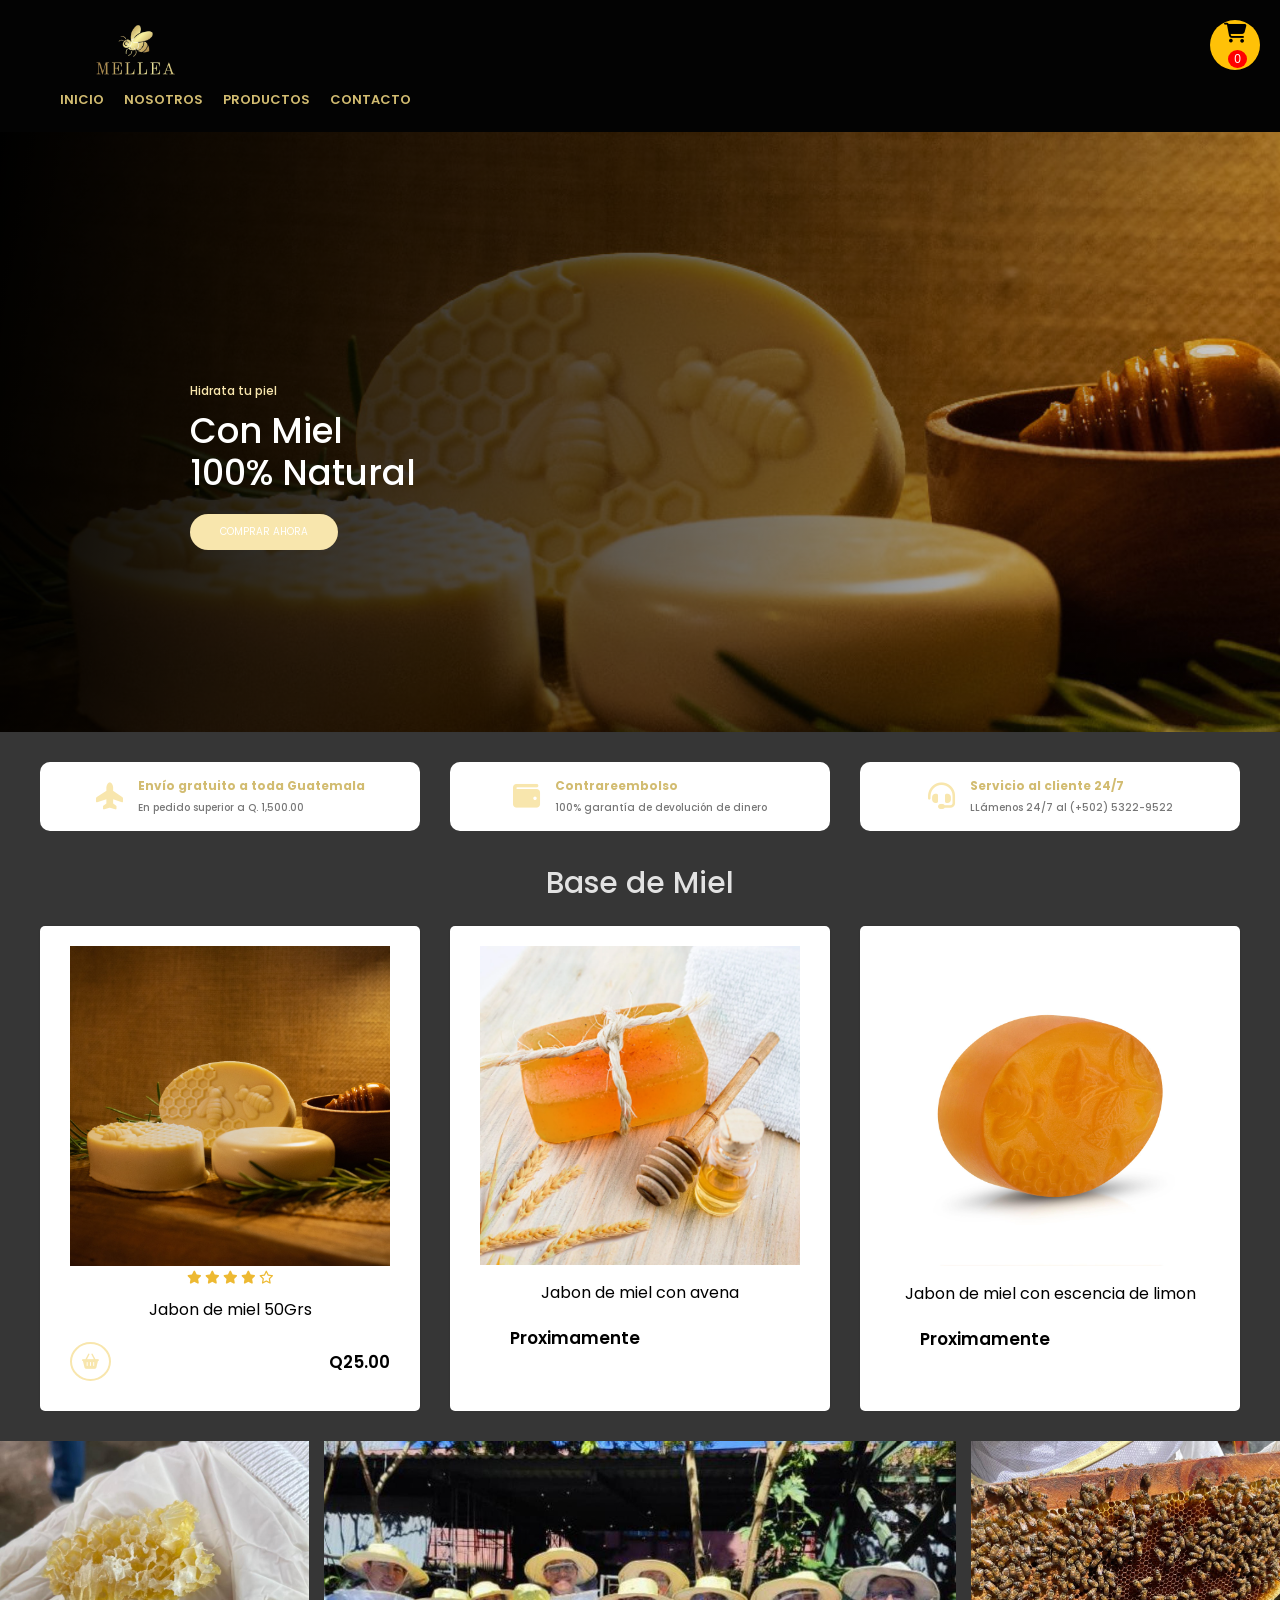
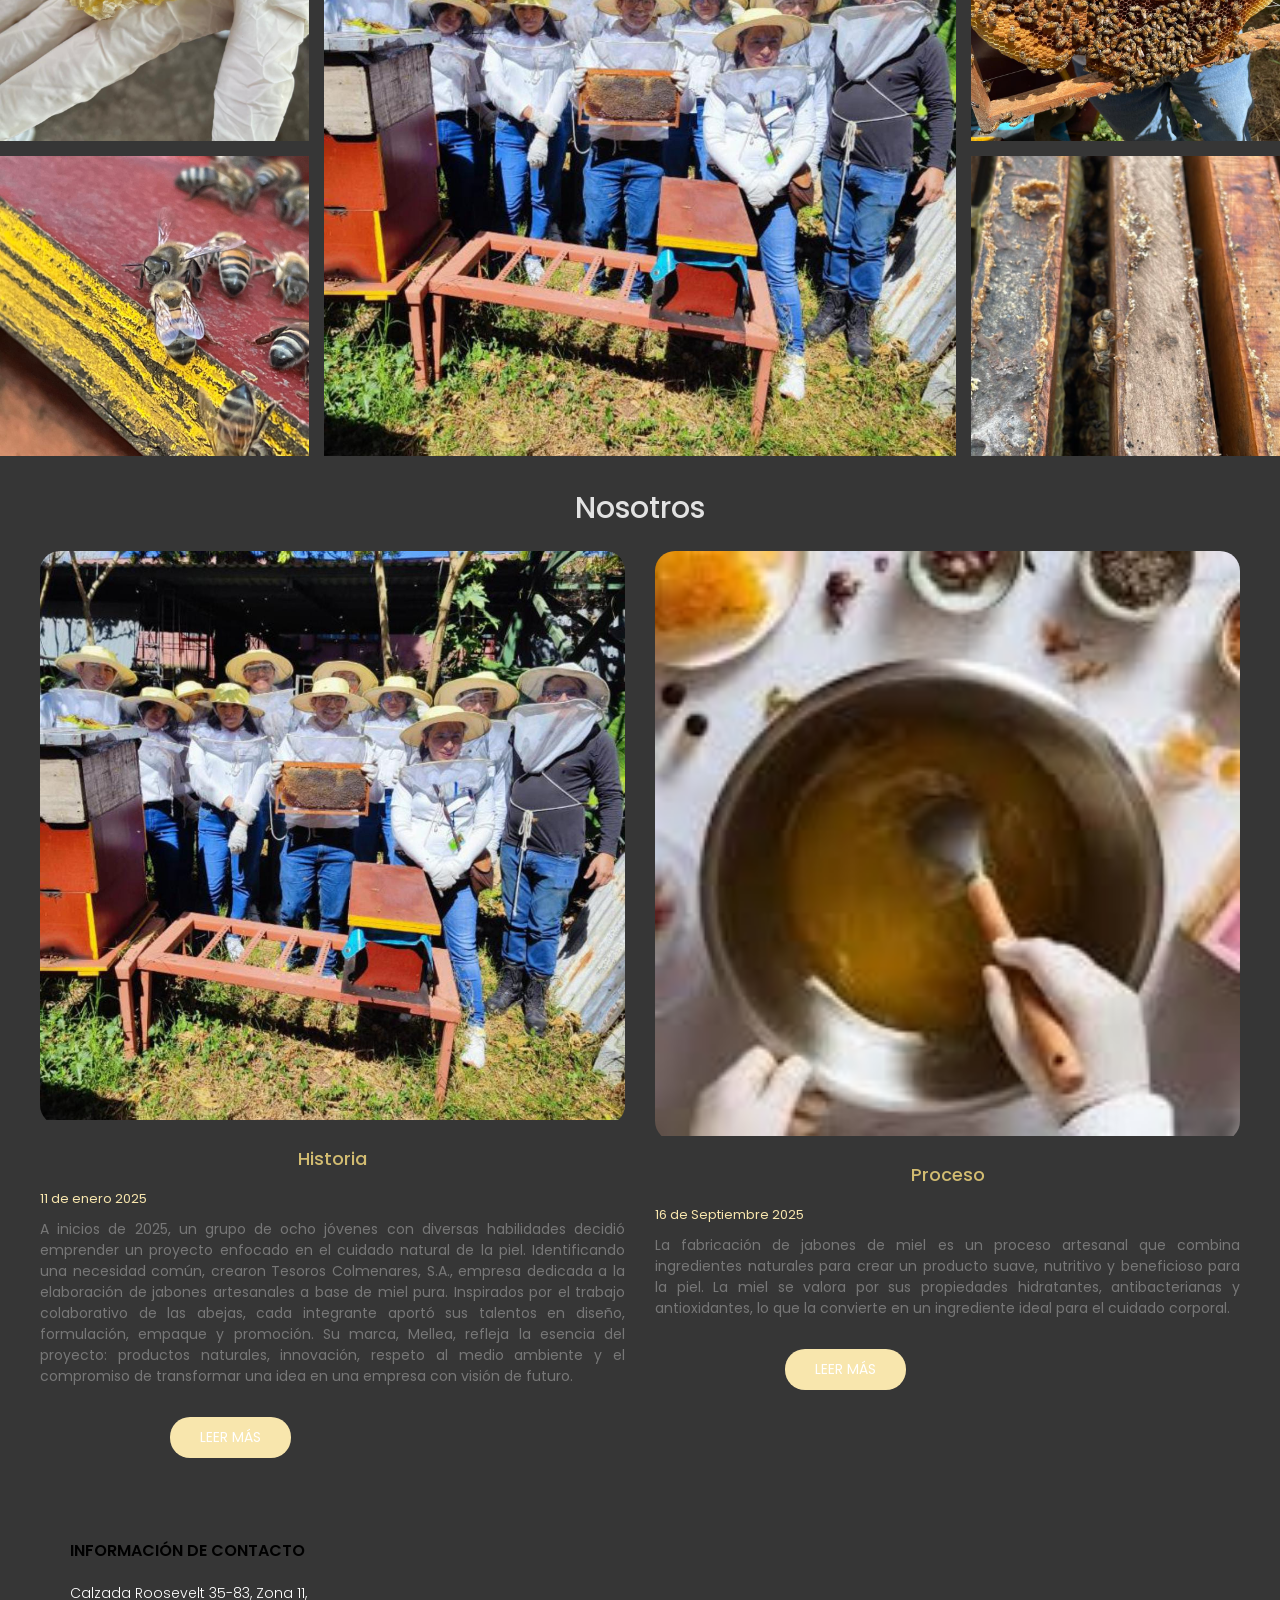
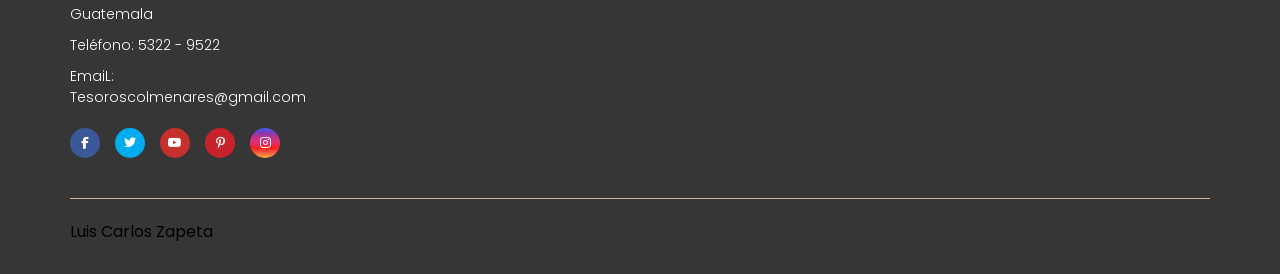
<file: TIENDA ONLINE/index.html>
<!DOCTYPE html>
<html lang="en">

<head>
	<meta charset="UTF-8" />
	<meta http-equiv="X-UA-Compatible" content="IE=edge" />
	<meta name="viewport" content="width=device-width, initial-scale=1.0" />
	<title>Mellea Online</title>
	<link rel="stylesheet" href="styles.css" />
	<link rel="icon" href="img/LOGO PRUEBA2.ico">
	<link rel="stylesheet" href="https://cdnjs.cloudflare.com/ajax/libs/font-awesome/6.7.2/css/all.min.css"
		integrity="sha512-Evv84Mr4kqVGRNSgIGL/F/aIDqQb7xQ2vcrdIwxfjThSH8CSR7PBEakCr51Ck+w+/U6swU2Im1vVX0SVk9ABhg=="
		crossorigin="anonymous" referrerpolicy="no-referrer" />
</head>

<body>
	<header>
		<div class="container-navbar">
			<nav class="navbar container">

				<div class="head">
					<div class="logo">
						<a href="#"><img class="logo-img" src="img/LOGO PRUEBA.png" alt=""></a>
					</div>
					<i class="fa-solid fa-bars"></i>
					<ul class="menu">
						<li><a href="../index.html">Inicio</a></li>
						<li><a href="../NOSOTROS/index.html">Nosotros</a></li>
						<li><a href="index.html">Productos</a></li>
						<li><a href="#Contacto">Contacto</a></li>
					</ul>
			</nav>
<!-- Botón de Carrito -->
<button id="cart-btn" onclick="openCart()">
  <i class="fa-solid fa-cart-shopping"></i>
  <span id="cart-count">0</span>
</button>

<!-- Carrito -->
<div id="cart" class="cart">
  <h2>Carrito de Compras</h2>
  <ul id="cart-items"></ul>
  <p>Total: Q<span id="cart-total">0.00</span></p>

  <hr>
  <h3>Formulario de Compra</h3>
  <form id="checkout-form">
    <label>Método de Pago:</label><br>
    <input type="radio" name="metodoPago" value="Tarjeta" required> Tarjeta<br>
    <input type="radio" name="metodoPago" value="Depósito" required> Depósito<br><br>

    <label>Dirección:</label><br>
    <input type="text" name="direccion" required><br>

    <label>Zona:</label><br>
    <input type="text" name="zona" required><br>

    <label>Departamento:</label><br>
    <select name="departamento" required>
      <option value="">Seleccione uno</option>
      <option>Guatemala</option>
      <option>Escuintla</option>
      <option>Chimaltenango</option>
      <option>Quetzaltenango</option>
      <!-- Agrega más departamentos si quieres -->
    </select><br><br>

    <button type="submit">Finalizar Compra</button>
  </form>
  <br>
  <button onclick="clearCart()">Vaciar carrito</button>
  <button onclick="closeCart()">Cerrar</button>
</div>

	
		</div>
	</header>

	<section class="banner">
		<div class="content-banner">
			<p>Hidrata tu piel</p>
			<h2>Con Miel<br />100% Natural</h2>
			<a href="#">Comprar ahora</a>
		</div>
	</section>

	<main class="main-content">
		<section class="container container-features">
			<div class="card-feature">
				<i class="fa-solid fa-plane-up"></i>
				<div class="feature-content">
					<span>Envío gratuito a toda Guatemala</span>
					<p>En pedido superior a Q. 1,500.00</p>
				</div>
			</div>
			<div class="card-feature">
				<i class="fa-solid fa-wallet"></i>
				<div class="feature-content">
					<span>Contrareembolso</span>
					<p>100% garantía de devolución de dinero</p>
				</div>
			</div>

			</div>
			<div class="card-feature">
				<i class="fa-solid fa-headset"></i>
				<div class="feature-content">
					<span>Servicio al cliente 24/7</span>
					<p>LLámenos 24/7 al (+502) 5322-9522</p>
				</div>
			</div>
		</section>



		<section class="container top-products">
			<h1 class="heading-1">Base de Miel</h1>

			<div class="container-products">
				<!-- Producto 1 -->
				<div class="card-product">
					<div class="container-img">
						<img src="img/Producto 1.jpg" alt="Producto 1" />
					</div>
					<div class="content-card-product">
						<div class="stars">
							<i class="fa-solid fa-star"></i>
							<i class="fa-solid fa-star"></i>
							<i class="fa-solid fa-star"></i>
							<i class="fa-solid fa-star"></i>
							<i class="fa-regular fa-star"></i>
						</div>
						<h3>Jabon de miel 50Grs</h3>
						<span class="add-cart">
							<i class="fa-solid fa-basket-shopping"></i>
						</span>
						<p class="price">Q25.00</p>

					</div>
				</div>
				<!--  -->
				<div class="card-product">
					<div class="container-img">
						<img src="img/Producto 3.jpg" alt="producto 3" />
					</div>
					<div class="content-card-product">
						<div class="stars">
						</div>
						<h3>Jabon de miel con avena</h3>
						<p class="price-Prox"> Proximamente </p>
					</div>
				</div>
				<!--  -->
				<div class="card-product">
					<div class="container-img">
						<img src="img/Especial 3.jpg" alt="Italiano 4" />
					</div>
					<div class="content-card-product">
						<div class="stars">

						</div>
						<h3>Jabon de miel con escencia de limon</h3>
						<p class="price-Prox">Proximamente</p>
					</div>
				</div>
			</div>
		</section>

		<section class="gallery">
			<img src="img/Panal.jpg" alt="Gallery Img1" class="gallery-img-1" /><img src="img/Abejas.jpg"
				alt="Gallery Img2" class="gallery-img-2" /><img src="img/Nosotros 4.jpg" alt="Gallery Img3"
				class="gallery-img-3" /><img src="img/Abejas2.jpg" alt="Gallery Img4" class="gallery-img-4" /><img
				src="img/Abejas3.jpg" alt="Gallery Img5" class="gallery-img-5" />
		</section>


		<section class="container blogs">
			<h1 class="heading-1">Nosotros</h1>

			<div class="container-blogs">
				<div class="card-blog">
					<div class="container-img">
						<img src="img/Historia.jpg" alt="Imagen Blog 1" />
						<div class="button-group-blog">
							<span>
								<i class="fa-solid fa-magnifying-glass"></i>
							</span>
							<span>
								<i class="fa-solid fa-link"></i>
							</span>
						</div>
					</div>
					<div class="content-blog">
						<h3>Historia</h3>
						<span>11 de enero 2025</span>
						<p>
							A inicios de 2025, un grupo de ocho jóvenes con diversas habilidades decidió emprender un
							proyecto enfocado en el cuidado natural de la piel. Identificando una necesidad común,
							crearon Tesoros Colmenares, S.A., empresa dedicada a la elaboración de jabones artesanales a
							base de miel pura. Inspirados por el trabajo colaborativo de las abejas, cada integrante
							aportó sus talentos en diseño, formulación, empaque y promoción. Su marca, Mellea, refleja
							la esencia del proyecto: productos naturales, innovación, respeto al medio ambiente y el
							compromiso de transformar una idea en una empresa con visión de futuro.
						</p>
						<a href="../NOSOTROS/index.html">
							<div class="btn-read-more">Leer más</div>
						</a>


					</div>
				</div>
				<div class="card-blog">
					<div class="container-img">
						<img src="img/Proceso.jpeg" alt="Imagen Blog 2" />
						<div class="button-group-blog">
							<span>
								<i class="fa-solid fa-magnifying-glass"></i>
							</span>
							<span>
								<i class="fa-solid fa-link"></i>
							</span>
						</div>
					</div>
					<div class="content-blog">
						<h3>Proceso</h3>
						<span>16 de Septiembre 2025</span>
						<p>
							La fabricación de jabones de miel es un proceso artesanal que combina ingredientes naturales
							para crear un producto suave, nutritivo y beneficioso para la piel. La miel se valora por
							sus propiedades hidratantes, antibacterianas y antioxidantes, lo que la convierte en un
							ingrediente ideal para el cuidado corporal.
						</p>
						<a href="../NOSOTROS/index.html">
						<div class="btn-read-more">Leer más</div>
						</a>
					</div>
				</div>
			</div>
		</section>
	</main>

	<footer class="footer">
		<div class="container container-footer">
			<div class="menu-footer">
				<div class="contact-info">
					<p class="title-footer" id="Contacto">Información de Contacto</p>
					<ul>
						<li>
							Calzada Roosevelt 35-83,
							Zona 11, Guatemala
						</li>
						<li>Teléfono: 5322 - 9522</li>
						<li>EmaiL: Tesoroscolmenares@gmail.com</li>
					</ul>
					<div class="social-icons">
						<span class="facebook">
							<i class="fa-brands fa-facebook-f"></i>
						</span>
						<span class="twitter">
							<i class="fa-brands fa-twitter"></i>
						</span>
						<span class="youtube">
							<i class="fa-brands fa-youtube"></i>
						</span>
						<span class="pinterest">
							<i class="fa-brands fa-pinterest-p"></i>
						</span>
						<span class="instagram">
							<i class="fa-brands fa-instagram"></i>
						</span>
					</div>
				</div>
			</div>
			<div class="copyright">
				<p>
					Luis Carlos Zapeta
				</p>
			</div>
		</div>
	</footer>
	<script src="script.js"></script>

</body>

</html>
</file>
<file: TIENDA ONLINE/styles.css>
@import url('https://fonts.googleapis.com/css2?family=Poppins:wght@300;400;500;600;700&display=swap');

:root {
	--primary-color: #F8E6AD;
	--background-color: #363636;
	--dark-color: #D2BC71;

}

html {
	font-size: 62.5%;
	font-family: 'Poppins', sans-serif;
}

* {
	margin: 0;
	padding: 0;
	box-sizing: border-box;
}

/* ********************************** */
/*             UTILIDADES             */
/* ********************************** */
.container {
	max-width: 120rem;
	margin: 0 auto;
}

.heading-1 {
	text-align: center;
	font-weight: 500;
	font-size: 3rem;
	color: #e2e2e2;
}

/* ********************************** */
/*               HEADER               */
/* ********************************** */
.container-hero {
	background-color: #030303
}

.hero {
	display: flex;
	justify-content: space-between;
	align-items: center;
	padding: 2rem 0;
}

.customer-support {
	display: flex;
	align-items: center;
	gap: 2rem;
}

.customer-support i {
	font-size: 3.3rem;
}

.content-customer-support {
	display: flex;
	flex-direction: column;
}

.container-logo {
	display: flex;
	align-items: center;
	gap: 0.5rem;
}

.container-logo i {
	font-size: 3rem;
}

.container-logo h1 a {
	text-decoration: none;
	color: #000;
	font-size: 3rem;
	text-transform: uppercase;
	letter-spacing: -1px;
}

.container-user {
	display: flex;
	gap: 1rem;
	cursor: pointer;
}

.container-user .fa-user {
	font-size: 3rem;
	color: var(--primary-color);
	padding-right: 2.5rem;
	border-right: 1px solid #e2e2e2;
}

.container-user .fa-basket-shopping {
	font-size: 3rem;
	color: var(--primary-color);
	padding-left: 1rem;
}

.content-shopping-cart {
	display: flex;
	flex-direction: column;
}

.logo{
    margin-left: 30px;
}

.logo a {
    text-decoration: none;
    color: #FFFFFF;
    text-transform: uppercase;
    font-size: 20px;
}

.logo-img{
    width: 90px; 
    height: 60px;
}


/* ************* NAVBAR ************* */
.container-navbar {
	background-color: #030303;
}

.navbar {
	display: block;
	justify-content: space-between;
	align-items: center;
	padding: 22px 20px;
}

.navbar .fa-bars {
	display: none;
}

.menu {
	display: flex;
	gap: 2rem;
}

.menu li {
	list-style: none;
}

.menu a {
	text-decoration: none;
	font-size: 1.3rem;
	color: var(--dark-color);
	font-weight: 600;
	text-transform: uppercase;
	position: relative;
}

.menu a::after {
	content: '';
	width: 1.5rem;
	height: 1px;
	background-color: #fff;
	position: absolute;
	bottom: -3px;
	left: 50%;
	transform: translate(-50%, 50%);
	opacity: 0;
	transition: all 0.3s ease;
}

.menu a:hover::after {
	opacity: 1;
}

.menu a:hover {
	color: #fff;
}


/* ********************************** */
/*               BANNER               */
/* ********************************** */
.banner {
	background-image: linear-gradient(100deg, #000000, #00000020),
		url('img/banner.jpg');
	height: 60rem;
	background-size: cover;
	background-position: center;
}

.content-banner {
	max-width: 90rem;
	margin: 0 auto;
	padding: 25rem 0;
}

.content-banner p {
	color: var(--primary-color);
	font-size: 1.2rem;
	margin-bottom: 1rem;
	font-weight: 500;
}

.content-banner h2 {
	color: #fff;
	font-size: 3.5rem;
	font-weight: 500;
	line-height: 1.2;
}

.content-banner a {
	margin-top: 2rem;
	text-decoration: none;
	color: #fff;
	background-color: var(--primary-color);
	display: inline-block;
	padding: 1rem 3rem;
	text-transform: uppercase;
	border-radius: 3rem;
}

/* ********************************** */
/*            MAIN CONTENT            */
/* ********************************** */
.main-content {
	background-color: var(--background-color);
}

/* ********************************** */
/*              FEATURES              */
/* ********************************** */
.container-features {
	display: grid;
	grid-template-columns: repeat(3, 1fr);
	gap: 3rem;
	padding: 3rem 0;
}

.card-feature {
	display: flex;
	align-items: center;
	justify-content: center;
	gap: 1.5rem;

	background-color: #fff;
	border-radius: 1rem;
	padding: 1.5rem 0;
}

.card-feature i {
	font-size: 2.7rem;
	color: var(--primary-color);
}

.feature-content {
	display: flex;
	flex-direction: column;
	gap: 0.5rem;
}

.feature-content span {
	font-weight: 700;
	font-size: 1.2rem;
	color: var(--dark-color);
}

.feature-content p {
	color: #777;
	font-weight: 500;
}

/* ********************************** */
/*            TOP PRODUCTS            */
/* ********************************** */
.top-products {
	display: flex;
	flex-direction: column;
	gap: 2rem;
	margin-bottom: 3rem;
}

.container-options {
	display: flex;
	justify-content: center;
	gap: 2rem;
	margin-bottom: 1rem;
}

.container-options span {
	color: #777;
	background-color: #fff;
	padding: 0.7rem 3rem;
	font-size: 1.4rem;
	text-transform: capitalize;
	border-radius: 2rem;
	cursor: pointer;
}

.container-options span:hover {
	background-color: var(--primary-color);
	color: #fff;
}

.container-options span.active {
	background-color: var(--primary-color);
	color: #fff;
}

/* Products */
.container-products {
	display: grid;
	grid-template-columns: repeat(auto-fit, minmax(20rem, 1fr));
	gap: 3rem;
}

.card-product {
	background-color: #fff;
	padding: 2rem 3rem;
	border-radius: 0.5rem;
	cursor: pointer;
	box-shadow: 0 0 2px rgba(0, 0, 0, 0.1);
}

.container-img {
	position: relative;
}

.container-img img {
	width: 100%;
}

.container-img .discount {
	position: absolute;
	left: 0;
	background-color: var(--primary-color);
	color: #000000;
	padding: 2px 1.2rem;
	border-radius: 1rem;
	font-size: 1.2rem;
}

.card-product:hover .discount {
	background-color: #000;
	color: #FFFFFF;
}

.button-group {
	display: flex;
	flex-direction: column;
	gap: 1rem;

	position: absolute;
	top: 0;
	right: -3rem;
	z-index: -1;
	transition: all 0.4s ease;
}

.button-group span {
	border: 1px solid var(--primary-color);
	padding: 0.8rem;

	display: flex;
	align-items: center;
	justify-content: center;
	border-radius: 50%;
	cursor: pointer;
	transition: all 0.4s ease;
}

.button-group span:hover {
	background-color: var(--primary-color);
}

.button-group span i {
	font-size: 1.5rem;
	color: var(--primary-color);
}

.button-group span:hover i {
	color: #fff;
}

.card-product:hover .button-group {
	z-index: 0;
	right: -1rem;
}

.content-card-product {
	display: grid;
	justify-items: center;
	grid-template-columns: 1fr 1fr;
	grid-template-rows: repeat(4, min-content);
	row-gap: 1rem;
}

.stars {
	grid-row: 1/2;
	grid-column: 1/-1;
}

.stars i {
	font-size: 1.3rem;
	color: #EDB932;
}

.content-card-product h3 {
	grid-row: 2/3;
	grid-column: 1/-1;

	font-weight: 400;
	font-size: 1.6rem;
	margin-bottom: 1rem;
	cursor: pointer;
}

.content-card-product h3:hover {
	color: var(--primary-color);
}

.add-cart {
	justify-self: start;
	border: 2px solid var(--primary-color);
	padding: 1rem;
	border-radius: 50%;
	cursor: pointer;
	transition: all 0.4s ease;

	display: flex;
	align-items: center;
	justify-content: center;
}

.add-cart:hover {
	background-color: var(--primary-color);
}

.add-cart i {
	font-size: 1.5rem;
	color: var(--primary-color);
}

.add-cart:hover i {
	color: #fff;
}

.content-card-product .price {
	justify-self: end;
	align-self: center;

	font-size: 1.7rem;
	font-weight: 600;
}

.content-card-product .price span {
	font-size: 1.5rem;
	font-weight: 400;
	text-decoration: line-through;
	color: #777;
	margin-left: 0.5rem;
}


.content-card-product .price-Prox {
	justify-self: end;
	align-self: center;
	
	font-size: 1.7rem;
	font-weight: 600;
}

.content-card-product .price-Prox span {
	font-size: 1.5rem;
	font-weight: 400;
	text-decoration: line-through;
	color: #777;
	margin-left: 0.5rem;
}


/* ********************************** */
/*               GALLERY              */
/* ********************************** */
.gallery {
	display: grid;
	grid-template-columns: repeat(4, 1fr);
	grid-template-rows: repeat(2, 30rem);
	gap: 1.5rem;
	margin-bottom: 3rem;
}

.gallery img {
	width: 100%;
	height: 100%;
	object-fit: cover;
}

.gallery-img-3 {
	grid-column: 2/4;
	grid-row: 1/3;
}

/* ********************************** */
/*              SPECIALS              */
/* ********************************** */
.specials {
	display: flex;
	flex-direction: column;
	gap: 2rem;
	margin-bottom: 3rem;
}

/* ********************************** */
/*                BLOGS               */
/* ********************************** */
.blogs {
	display: flex;
	flex-direction: column;
	gap: 2rem;
}

.container-blogs {
	display: grid;
	grid-template-columns: repeat(2, 1fr);
	gap: 3rem;
}

.card-blog {
	display: flex;
	flex-direction: column;
	gap: 2rem;
}

.card-blog .container-img {
	border-radius: 2rem;
	cursor: pointer;
	position: relative;
	overflow: hidden;
}

.button-group-blog {
	position: absolute;
	bottom: 1.5rem;
	right: -2.5rem;

	display: flex;
	gap: 0.7rem;
	z-index: -1;
	transition: all 0.3s ease;
}

.card-blog:hover .button-group-blog {
	z-index: 0;
	right: 1.5rem;
}

.button-group-blog span {
	background-color: #fff;
	padding: 1rem;
	border-radius: 50%;
	transition: all 0.4s ease;

	display: flex;
	align-items: center;
	justify-content: center;
}

.button-group-blog span i {
	font-size: 1.3rem;
}

.button-group-blog span:hover {
	background-color: var(--primary-color);
}

.button-group-blog span:hover i {
	color: #fff;
}

.content-blog h3 {
	font-size: 1.8rem;
	margin-bottom: 1.7rem;
	color: var(--dark-color);
	font-weight: 500;
	text-align: center;
}

.content-blog h3:hover {
	color: var(--primary-color);
	cursor: pointer;
}

.content-blog p {
	margin-top: 1rem;
	font-size: 1.4rem;
	color: #777;
	text-align: justify;
}

.content-blog span {
	color: var(--primary-color);
	font-size: 1.3rem;
	text-align: center;
}

.btn-read-more {
	padding: 1rem 3rem;
	background-color: var(--primary-color);
	color: #fff;
	text-transform: uppercase;
	font-size: 1.4rem;
	border-radius: 2rem;
	margin: 3rem 13rem 5rem;
	display: inline-block;
	cursor: pointer;
}

.btn-read-more:hover {
	background-color: var(--dark-color);
}





/* ********************************** */
/*               FOOTER               */
/* ********************************** */

.footer {
	background-color: var(--background-color);
}

.container-footer {
	display: flex;
	flex-direction: column;
	gap: 4rem;
	padding: 3rem;
}

.menu-footer {
	display: grid;
	grid-template-columns: repeat(3, 1fr) 30rem;
	gap: 3rem;
	justify-items: center;
}

.title-footer {
	font-weight: 600;
	font-size: 1.6rem;
	text-transform: uppercase;
}

.contact-info,
.information,
.my-account,
.newsletter {
	display: flex;
	flex-direction: column;
	gap: 2rem;
}

.contact-info ul,
.information ul,
.my-account ul {
	display: flex;
	flex-direction: column;
	gap: 1rem;
}

.contact-info ul li,
.information ul li,
.my-account ul li {
	list-style: none;
	color: #fff;
	font-size: 1.4rem;
	font-weight: 300;
}

.information ul li a,
.my-account ul li a {
	text-decoration: none;
	color: #fff;
	font-weight: 300;
}

.information ul li a:hover,
.my-account ul li a:hover {
	color: var(--dark-color);
}

.social-icons {
	display: flex;
	gap: 1.5rem;
}

.social-icons span {
	border-radius: 50%;
	width: 3rem;
	height: 3rem;

	display: flex;
	align-items: center;
	justify-content: center;
}

.social-icons span i {
	color: #fff;
	font-size: 1.2rem;
}

.facebook {
	background-color: #3b5998;
}

.twitter {
	background-color: #00acee;
}

.youtube {
	background-color: #c4302b;
}

.pinterest {
	background-color: #c8232c;
}

.instagram {
	background: linear-gradient(
		#405de6,
		#833ab4,
		#c13584,
		#e1306c,
		#fd1d1d,
		#f56040,
		#fcaf45
	);
}

.content p {
	font-size: 1.4rem;
	color: #fff;
	font-weight: 300;
}

.content input {
	outline: none;
	background: none;
	border: none;
	border-bottom: 2px solid #d2b495;
	cursor: pointer;
	padding: 0.5rem 0 1.2rem;
	color: var(--dark-color);
	display: block;
	margin-bottom: 3rem;
	margin-top: 2rem;
	width: 100%;
	font-family: inherit;
}

.content input::-webkit-input-placeholder {
	color: #eee;
}

.content button {
	border: none;
	background-color: #000;
	color: #FFFFFF;
	text-transform: uppercase;
	padding: 1rem 3rem;
	border-radius: 2rem;
	font-size: 1.4rem;
	font-family: inherit;
	cursor: pointer;
	font-weight: 600;
}

.content button:hover {
	background-color: var(--background-color);
	color: var(--primary-color);
}

.copyright {
	display: flex;
	justify-content: space-between;
	padding-top: 2rem;

	border-top: 1px solid #d2b495;
}

.copyright p {
	font-weight: 400;
	font-size: 1.6rem;
}

/* ********************************** */
/*       MEDIA QUERIES -- 768px       */
/* ********************************** */
@media (max-width: 768px) {
	html {
		font-size: 50%;
	}

	.hero {
		padding: 2rem;
	}

	.customer-support {
		display: none;
	}

	.content-shopping-cart {
		display: none;
	}

	.navbar {
		padding: 1rem 2rem;
	}

	.navbar .fa-bars {
		display: block;
		color: #fff;
		font-size: 3rem;
	}

	.menu {
		display: none;
	}

	.content-banner {
		max-width: 50rem;
		margin: 0 auto;
		padding: 25rem 0;
	}

	.container-features {
		grid-template-columns: repeat(2, 1fr);
		padding: 3rem 2rem;
	}

	.card-feature {
		padding: 2rem;
	}

	.heading-1 {
		font-size: 2.4rem;
	}

	.card-category {
		height: 12rem;
	}

	.card-category p {
		font-size: 2rem;
		text-align: center;
		line-height: 1;
	}

	.card-category span {
		font-size: 1.4rem;
	}

	.container-options {
		align-items: center;
	}

	.container-options span {
		text-align: center;
		padding: 1rem 2rem;
	}

	.container-products {
		grid-template-columns: repeat(auto-fit, minmax(28rem, 1fr));
	}

	.gallery {
		grid-template-rows: repeat(2, 15rem);
	}

	.container-blogs {
		overflow: hidden;
		grid-template-columns: 1fr 1fr;

		height: 52rem;
	}

	.menu-footer {
		grid-template-columns: repeat(2, 1fr);
	}

	.copyright {
		flex-direction: column;
		justify-content: center;
		align-items: center;
		gap: 1.5rem;
	}
}

/* ********************************** */
/*       MEDIA QUERIES -- 468px       */
/* ********************************** */
@media (max-width: 468px) {
	html {
		font-size: 42.5%;
	}

	.content-banner {
		max-width: 50rem;
		padding: 22rem 0;
	}

	.heading-1 {
		font-size: 2.8rem;
	}

	.card-feature {
		flex-direction: column;
		border-radius: 2rem;
	}

	.feature-content {
		align-items: center;
	}

	.feature-content p {
		font-size: 1.4rem;
		text-align: center;
	}

	.feature-content span {
		font-size: 1.6rem;
		text-align: center;
	}

	.container-options span {
		font-size: 1.8rem;
		padding: 1rem 1.5rem;
		font-weight: 500;
	}

	.container-products {
		grid-template-columns: repeat(auto-fit, minmax(25rem, 1fr));
		gap: 1rem;
	}

	.container-img .discount {
		font-size: 2rem;
	}

	.content-card-product h3 {
		font-size: 2.2rem;
	}

	.gallery {
		grid-template-rows: repeat(2, 20rem);
	}

	.blogs {
		padding: 2rem;
	}

	.container-blogs {
		grid-template-columns: 1fr;
		height: 75rem;
	}

	.content-blog h3 {
		font-size: 2.4rem;
	}

	.content-blog span {
		font-size: 1.8rem;
	}

	.content-blog p {
		font-size: 2.2rem;
	}

	.btn-read-more{
		font-size: 1.8rem;
	}

	.contact-info ul,
	.information ul,
	.my-account ul{
		display: none;
	}

	.contact-info {
		align-items: center;
	}

	.menu-footer{
		grid-template-columns: 1fr;
	}

	.content p{
		font-size: 1.6rem;
	}
}

#cart {
  position: fixed;
  top: 80px;
  right: 20px;
  width: 320px;
  background: #fff;
  border: 1px solid #ccc;
  padding: 15px;
  z-index: 1000;
  display: none;
  box-shadow: 0 4px 10px rgba(0,0,0,0.2);
  border-radius: 8px;
}

#cart-btn {
  position: fixed;
  top: 20px;
  right: 20px;
  background: #ffc107;
  border: none;
  border-radius: 50%;
  width: 50px;
  height: 50px;
  font-size: 20px;
  cursor: pointer;
  z-index: 1000;
}

#cart-count {
  background: red;
  color: white;
  border-radius: 50%;
  padding: 2px 6px;
  font-size: 12px;
  margin-left: 5px;
}

#cart-items {
  list-style: none;
  padding: 0;
  margin-bottom: 10px;
}

#cart-items li {
  display: flex;
  justify-content: space-between;
  margin-bottom: 5px;
}

form label {
  font-weight: bold;
}

form input, form select {
  width: 100%;
  margin-bottom: 10px;
  padding: 5px;
}
</file>
